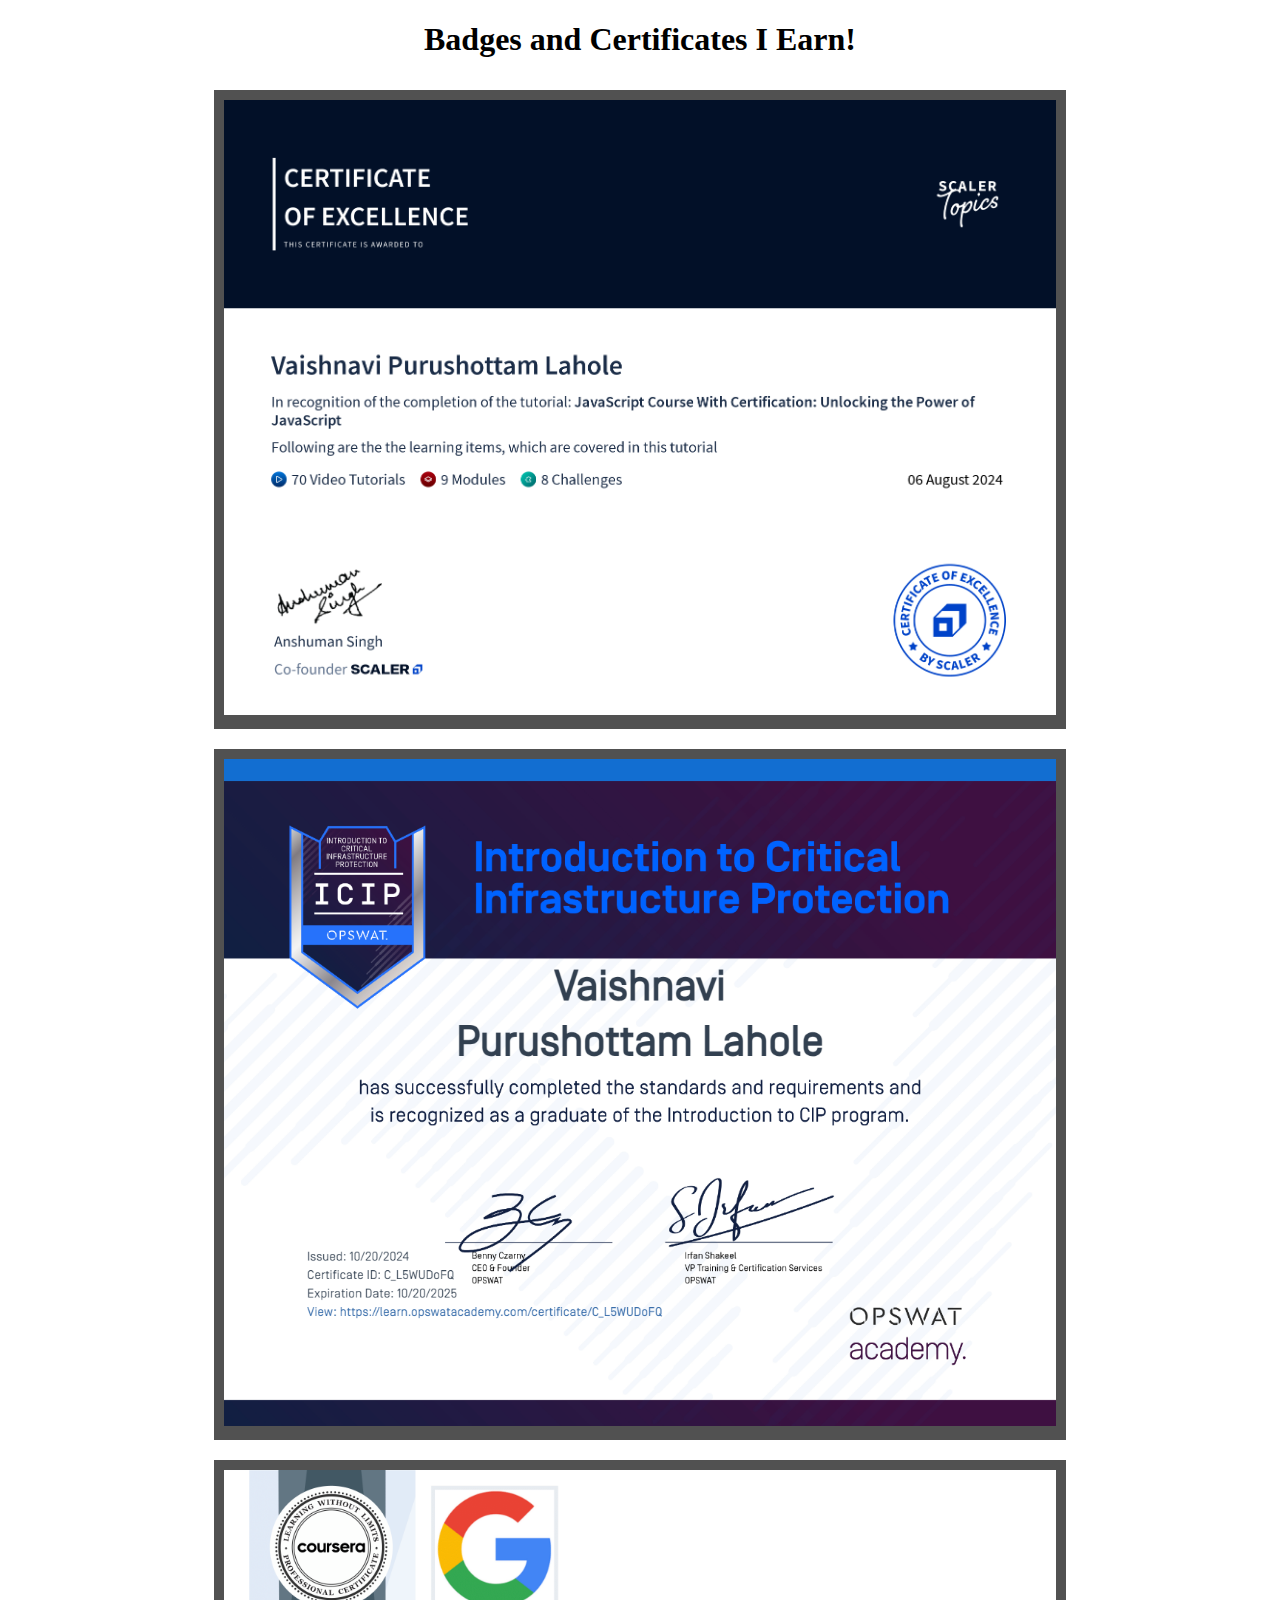
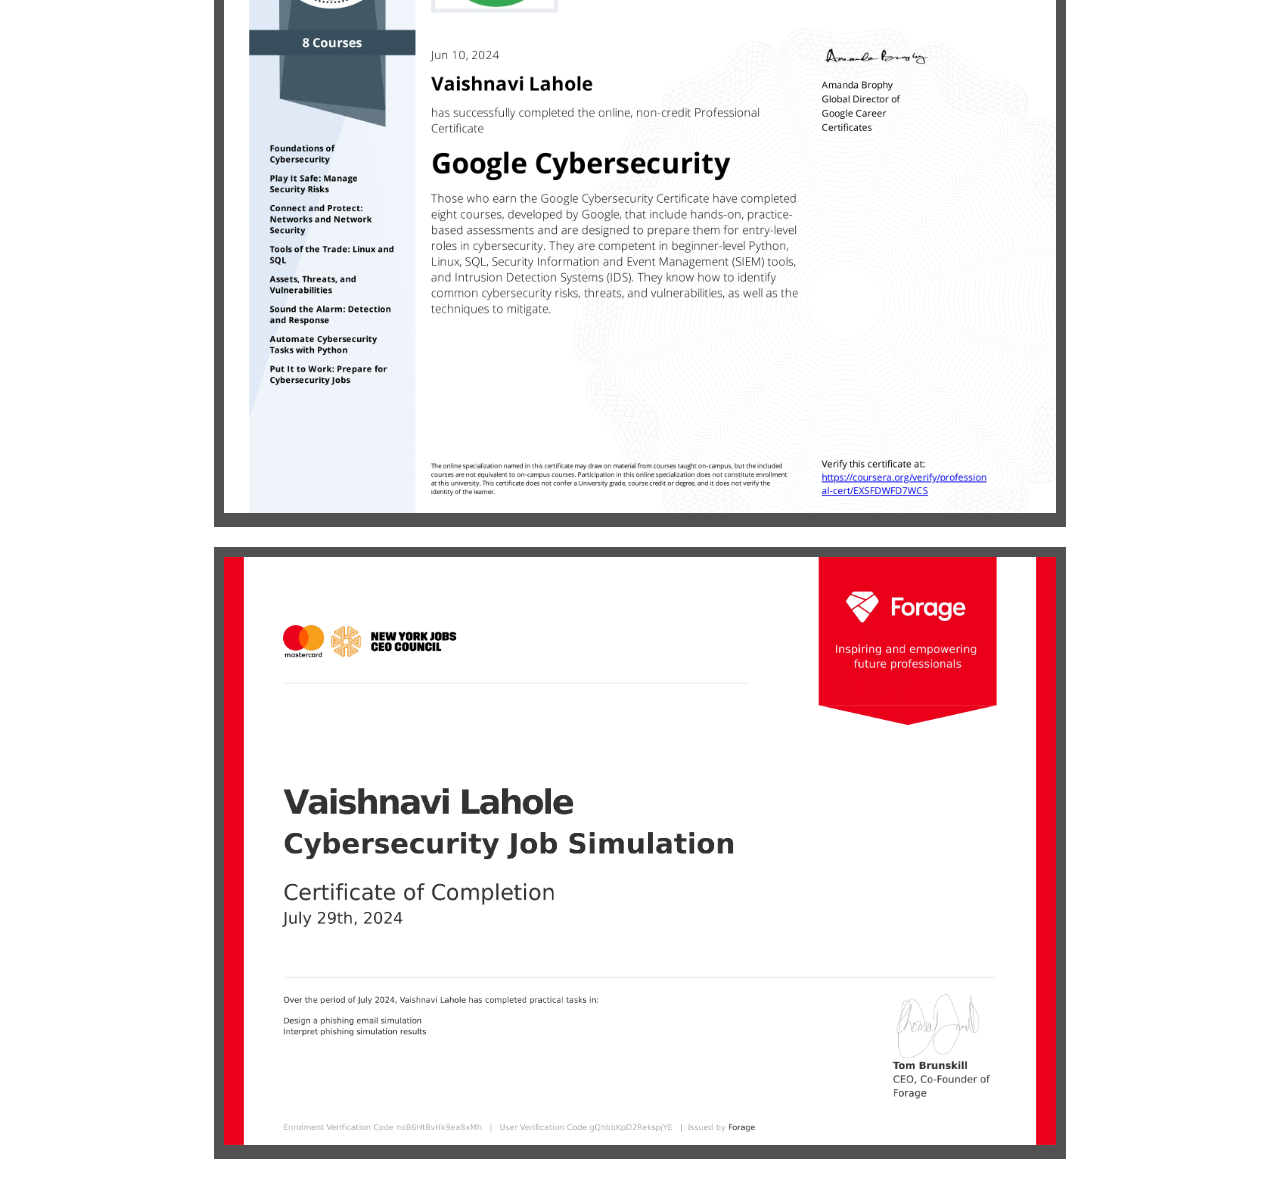
<file: certificates.html>
<!DOCTYPE html>
<html lang="en">
<head>
  <meta charset="UTF-8">
  <meta name="viewport" content="width=device-width, initial-scale=1.0">
  <title>My certificates</title>
  <link rel="stylesheet" href="certificates.css">
</head>
<body>
  <h1>Badges and Certificates I Earn!</h1>
  <!-- <div class="badges">
    <div class="badge">
      <img src="" alt="">
      <h2></h2>
    </div>
    <div class="badge">
      <img src="" alt="">
      <h2></h2>
    </div>
    <div class="badge">
      <img src="" alt="">
      <h2></h2>
    </div>
    <div class="badge">
      <img src="" alt="">
      <h2></h2>
    </div>
  </div> -->
  <div class="certificates">
    <div class="certificate">
      <img src="credentials/certificates/ScalerJs.png" alt="Scaler Academy JS Certificate">
    </div>
    <div class="certificate">
      <img src="credentials/certificates/OPSWAT.png" alt="OPSWAT Certificate">
      
    </div>
    <div class="certificate">
      <img src="credentials/certificates/GoogleCybersecurity.png" alt="GoogleCybersecurity Certificate">
    </div>
    <div class="certificate">
      <img src="credentials/certificates/Foragecyber.png" alt="Foragecyber">
    </div>
  </div>
</body>
</html>
</file>
<file: certificates.css>
h1{
  text-align: center;
}
img{
  /* height: 70vh; */
  width: 65vw;
}
.certificates{
  align-items: center;
  justify-content: center;
  display: flex;
  flex-wrap: wrap;
}
.certificate{
  background-color: #515151;
  padding: 10px 10px;
  margin: 10px 10px;
}
</file>
